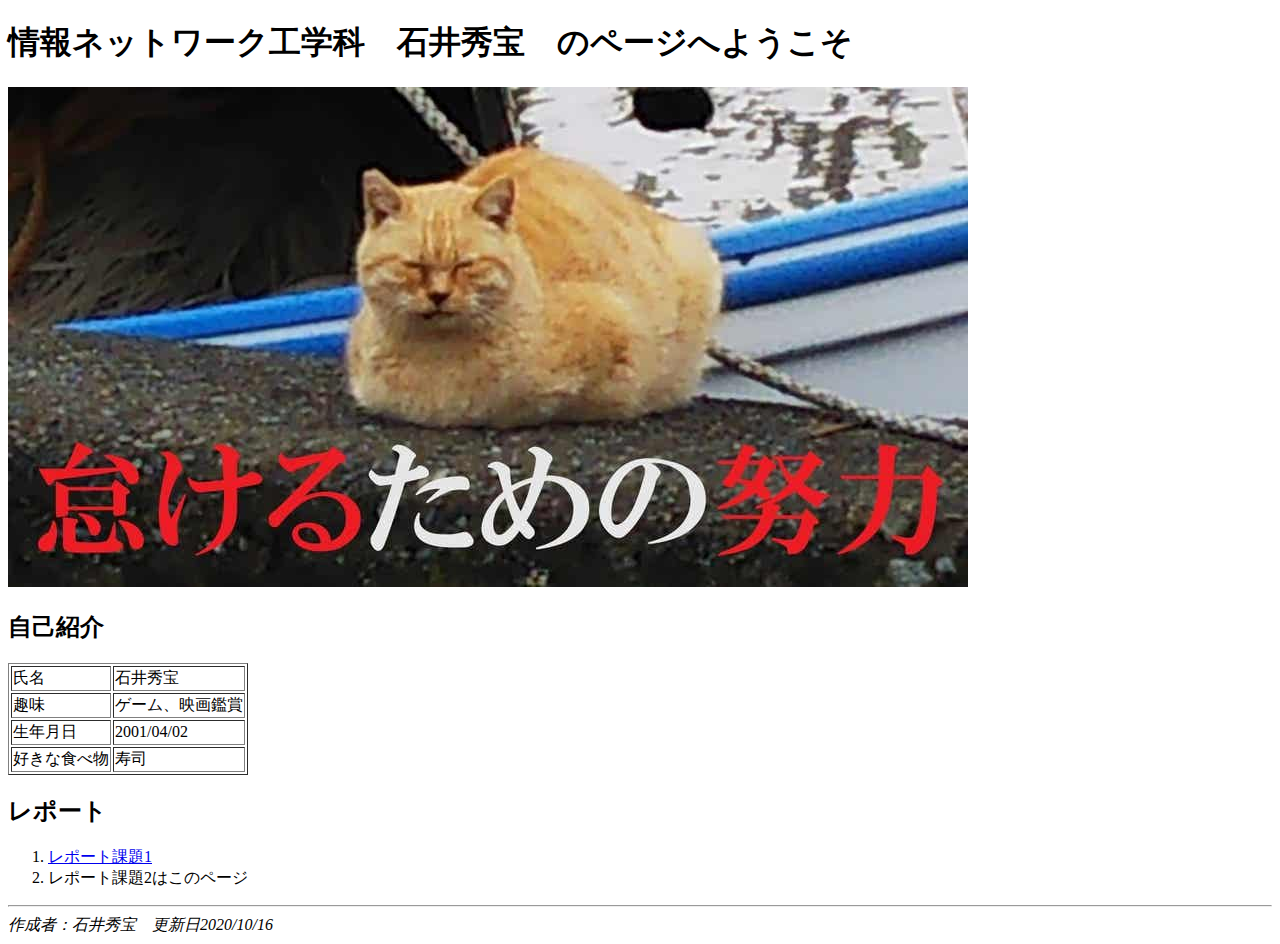
<file: index.html>
<!doctype html>
<html>
    <head>
    <meta charset="utf-8">
        <title>トップページ（課題２）</title>
    </head>
    <body>
        <h1>情報ネットワーク工学科　石井秀宝　のページへようこそ</h1>
        
        <img src="images/怠ける.jpg" alt="怠けます">
        
        <h2>自己紹介</h2>
        <table border="1">
            <tr><td>氏名</td> <td>石井秀宝</td> </tr>
            <tr><td>趣味</td><td>ゲーム、映画鑑賞</td></tr>
            <tr><td>生年月日</td><td>2001/04/02</td></tr>
            <tr><td>好きな食べ物</td><td>寿司</td></tr>
        </table>
        
        <h2>レポート</h2>
          <ol>
              <li><a href="kadai1.html">レポート課題1</a></li>
            <li>レポート課題2はこのページ</li>
        </ol>
        
        
        <hr>
        <address>作成者：石井秀宝　更新日2020/10/16</address>
        
       


            
        
    </body>

</html>
</file>
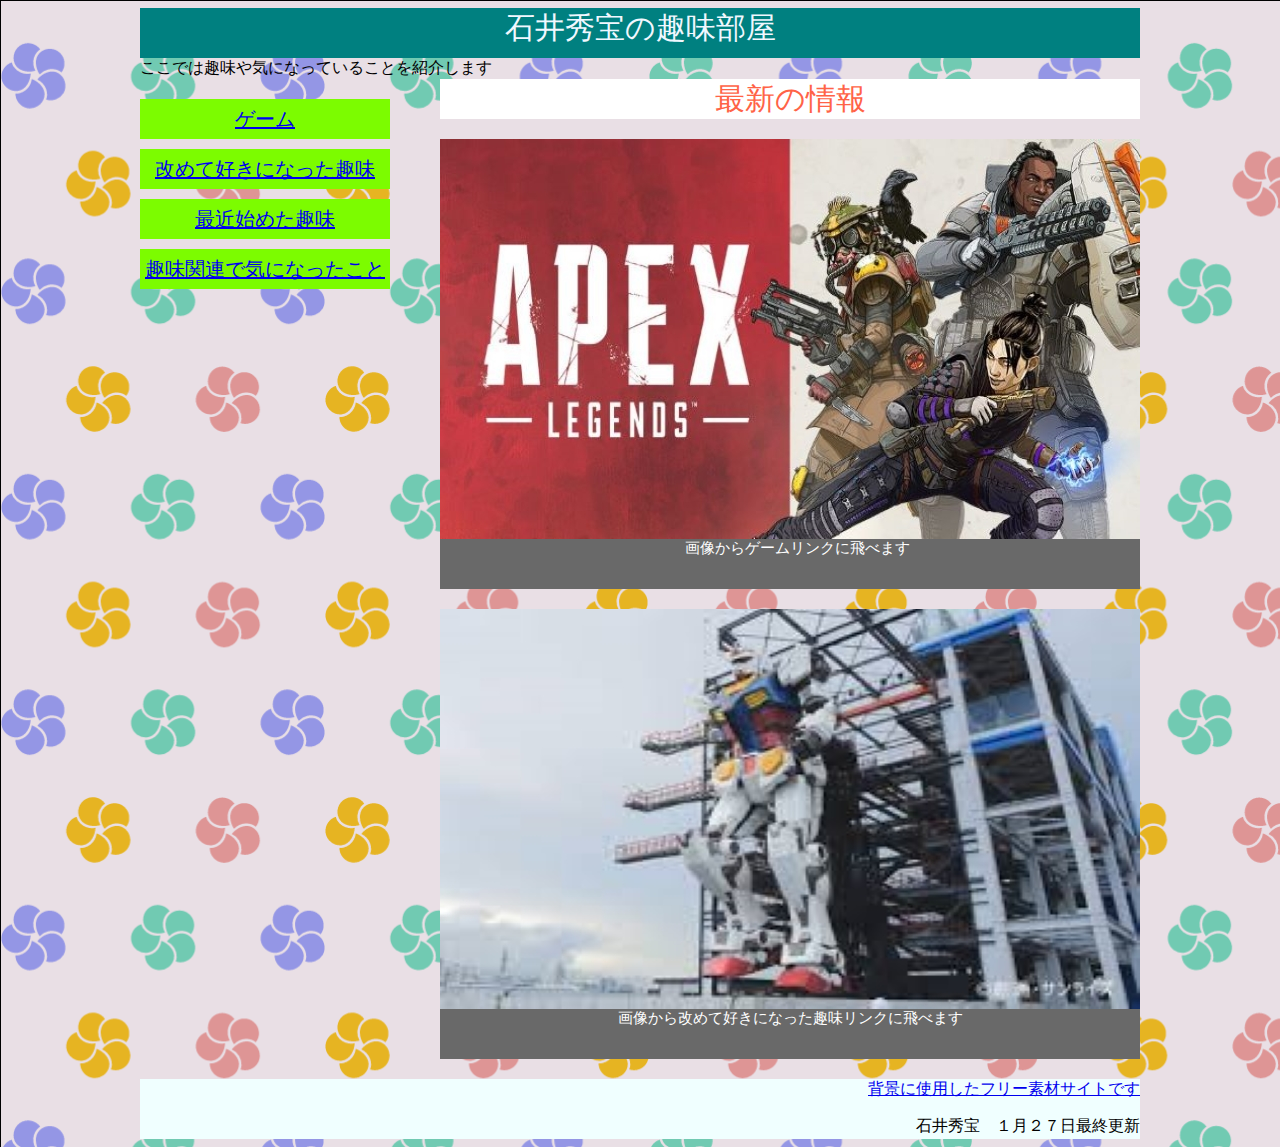
<file: final/index.html>
<!doctype html>
<html>
    <head>
    <meta charset="utf-8">
        <title>ホーム</title>
        <link rel="stylesheet"type="text/css"href="css/index.css">
    </head>
    <body>
        
        <div class="header">
            石井秀宝の趣味部屋
        </div>
        
        <div class="down">
            ここでは趣味や気になっていることを紹介します
        </div>
        
        <div class="main">
            
            <div class="left">
                <div class="menu">
                    <a href="game.html">ゲーム</a>
                    
                </div>
                <div class="menu">
                    <a href="feeling.html">改めて好きになった趣味</a>
                    
                </div>
                <div class="menu">
                    <a href="now.html">最近始めた趣味</a>
                    
                </div>
                
                <div class="menu">
                    <a href="concern.html">趣味関連で気になったこと</a>
                </div>
            </div>
            
            <div class="right">
                <div class="ima">
                最新の情報
                </div>
                
                <div class="image">
                    <a href="game.html"><img src="images/APEX.jpg" alt="APEX-LEGEMS-">
                    </a>
                </div>
                
                <div class="text">
                　画像からゲームリンクに飛べます
                </div>
                
                <div class="image">
                 <a href="feeling.html"><img src="images/gumdam.jpeg" alt="実物大ガンダム">
                    </a>
                </div>
                
                <div class="text">
                    画像から改めて好きになった趣味リンクに飛べます    
                </div>
            </div>


        </div>
        
        <div class="footer">
            <a href="https://ja.forallcreators.com/kimono-patterns/">背景に使用したフリー素材サイトです</a>
            <p>
        石井秀宝　１月２７日最終更新
        </p>
        </div>
        
        
        
    </body>

</html>
</file>
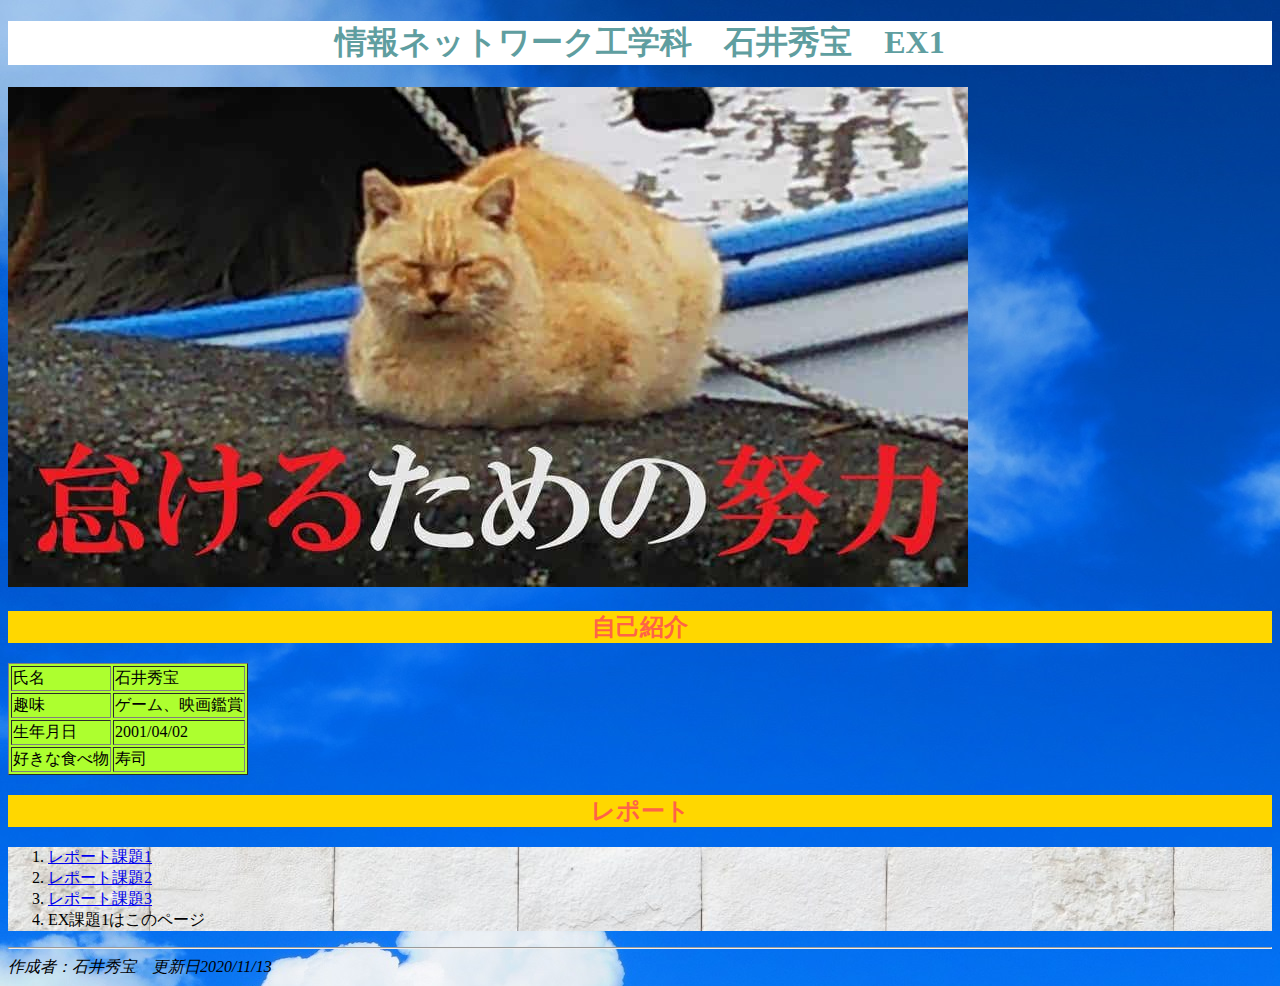
<file: ex1.html>
<!doctype html>
<html>
    <head>
        <link rel="stylesheet" type="text/css"href="css/ex1.css">
    <meta charset="utf-8">
        <title>EX課題1</title>
    </head>
    <body>
        <h1>情報ネットワーク工学科　石井秀宝　EX1</h1>
        
        <img src="images/怠ける.jpg" alt="怠けます">
        
        <h2>自己紹介</h2>
        <table border="1">
            <tr><td>氏名</td> <td>石井秀宝</td> </tr>
            <tr><td>趣味</td><td>ゲーム、映画鑑賞</td></tr>
            <tr><td>生年月日</td><td>2001/04/02</td></tr>
            <tr><td>好きな食べ物</td><td>寿司</td></tr>
        </table>
        
        <h2>レポート</h2>
          <ol>
              <li><a href="kadai1.html">レポート課題1</a></li>
            <li><a href="index.html">レポート課題2</a></li>
              <li><a href="kadai3.html">レポート課題3</a></li>
              <li>EX課題1はこのページ</li>
        </ol>
        
        
        <hr>
        <address>作成者：石井秀宝　更新日2020/11/13</address>
        
       


            
        
    </body>

</html>
</file>
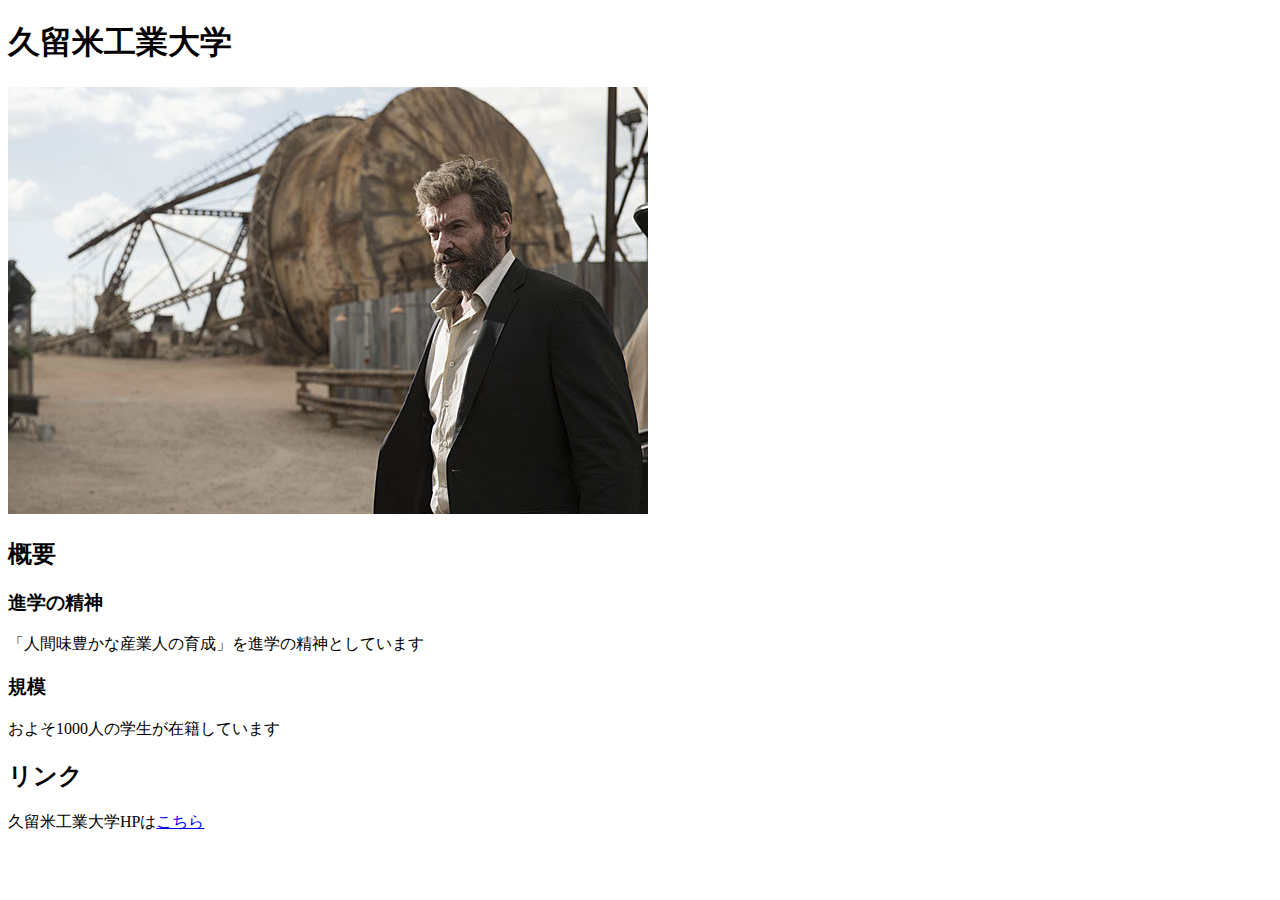
<file: kadai1.html>
<!doctype html>
<html>
    <head>
    <meta charset="utf-8">
        <title>課題1</title>
    </head>
    <body>
        <h1>久留米工業大学</h1>
        
        <img src="images/01.jpg"alt=読み込めない時用>
        <h2>概要</h2>
        <h3>進学の精神</h3>
        <p>「人間味豊かな産業人の育成」を進学の精神としています</p>
        <h3>規模</h3>
        <p>およそ1000人の学生が在籍しています</p>
        <h2>リンク</h2>
        <p>久留米工業大学HPは<a href="https://www.kurume-it.ac.jp/">こちら</a> </p>
        
    </body>

</html>
</file>
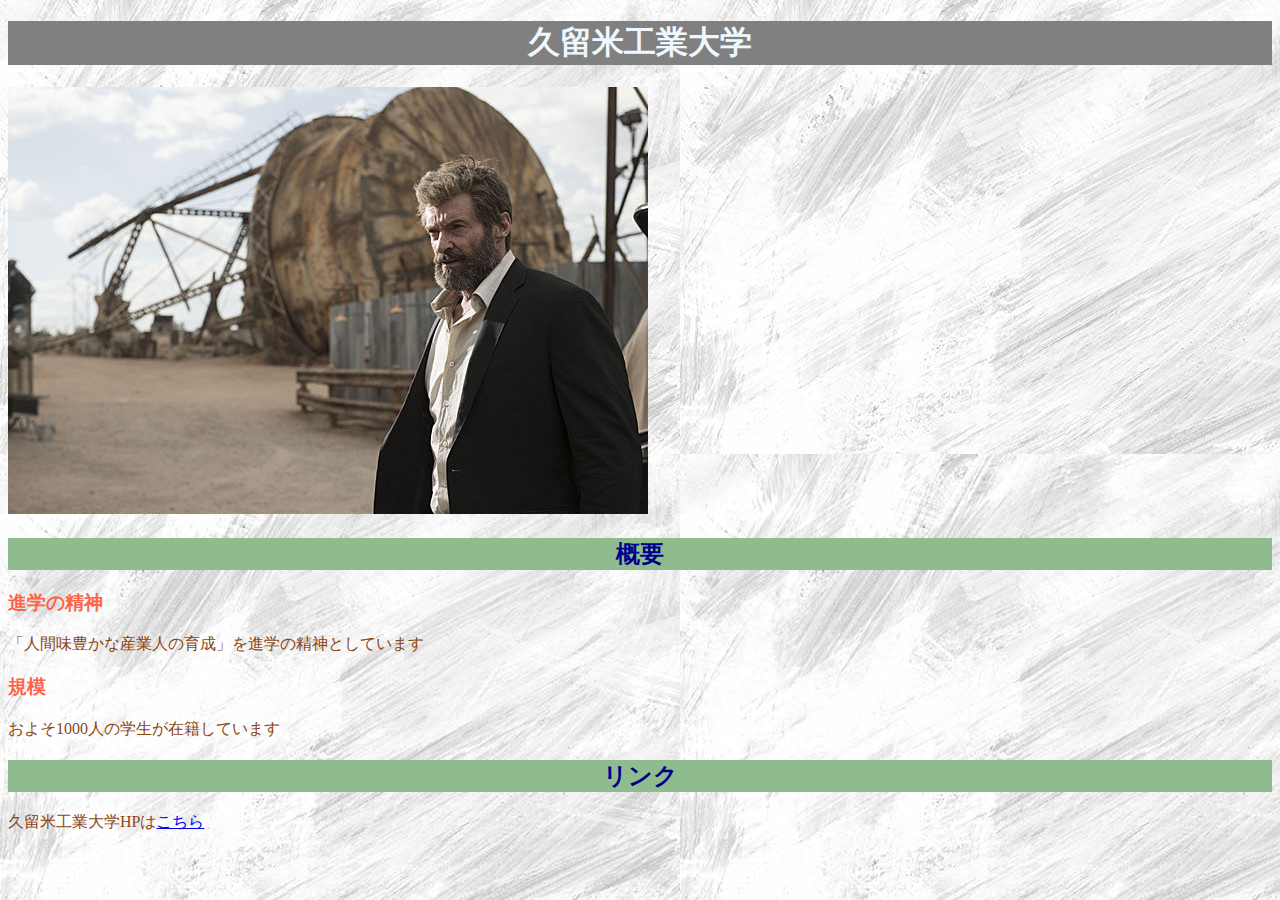
<file: kadai3.html>
<!doctype html>
<html>
    <head>
        <link rel="stylesheet" type="text/css"href="css/kadai3.css">
    <meta charset="utf-8">
        <title>課題3</title>
    </head>
    <body>
        <h1>久留米工業大学</h1>
        
        <img src="images/01.jpg"alt=読み込めない時用>
        <h2>概要</h2>
        <h3>進学の精神</h3>
        <p>「人間味豊かな産業人の育成」を進学の精神としています</p>
        <h3>規模</h3>
        <p>およそ1000人の学生が在籍しています</p>
        <h2>リンク</h2>
        <p>久留米工業大学HPは<a href="https://www.kurume-it.ac.jp/">こちら</a> </p>
        
    </body>

</html>
</file>
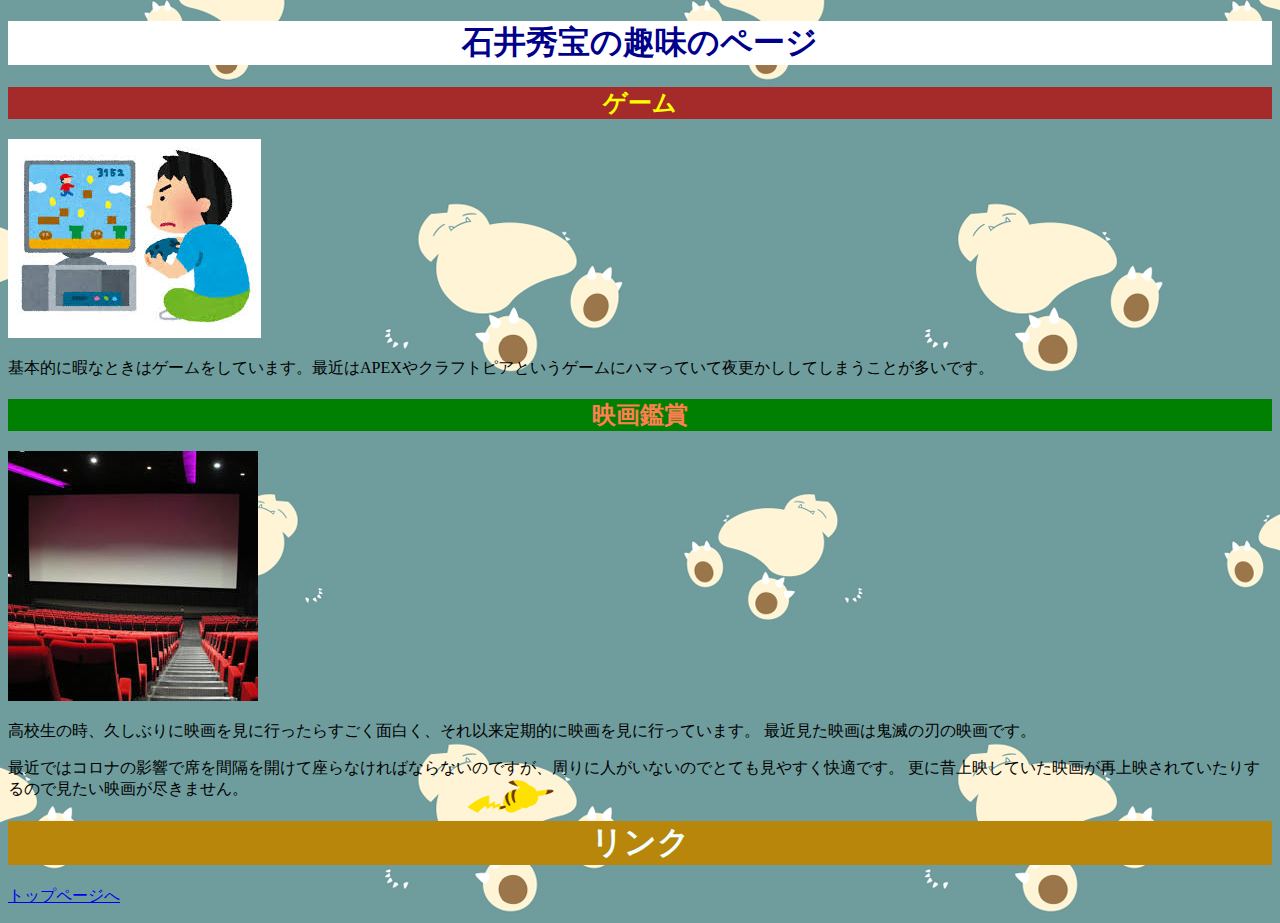
<file: kadai4.html>
<!doctype html>
<html>
    <head>
    <meta charset="utf-8">
        <title>課題４</title>
        <link rel="stylesheet"type="text/css"href="css/kadai4.css">
  
                                                                      
    </head>
    <body>
        <h1 id="Title">石井秀宝の趣味のページ</h1>
        <h2 id="shumi1">ゲーム</h2>
        <img src="images/game.jpeg" alt="ゲームしてる">
        
        <p>
            基本的に暇なときはゲームをしています。最近はAPEXやクラフトピアというゲームにハマっていて夜更かししてしまうことが多いです。
        </p>
        
        <h2 id="shumi2">映画鑑賞</h2>
        <img src="images/eigakan.jpg" alt="映画館">
        
        <p>
            高校生の時、久しぶりに映画を見に行ったらすごく面白く、それ以来定期的に映画を見に行っています。
            最近見た映画は鬼滅の刃の映画です。
        </p>
        <p>
        最近ではコロナの影響で席を間隔を開けて座らなければならないのですが、周りに人がいないのでとても見やすく快適です。
        更に昔上映していた映画が再上映されていたりするので見たい映画が尽きません。
        </p>
        
        <h1 id="link">リンク</h1>
        <p>
           <a href="index.html">トップページへ</a>
        </p>
        
    </body>

</html>
</file>
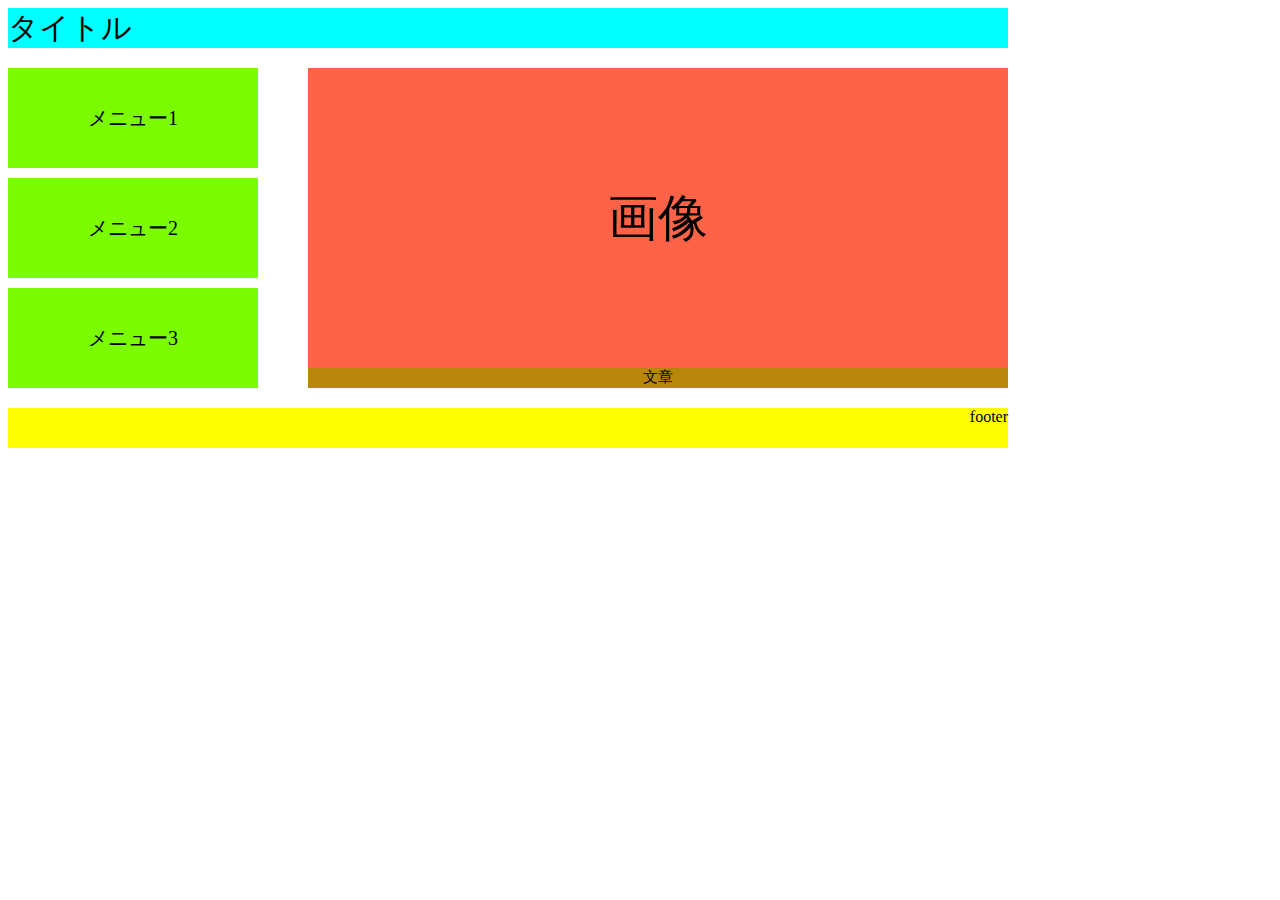
<file: kadai5.html>
<!doctype html>
<html>
    <head>
    <meta charset="utf-8">
        <title>演習10</title>
        <link rel="stylesheet"type="text/css"href="css/kadai5.css">
    </head>
    <body>
        
        <div class="title">
            タイトル
        </div>
        
        <div class="main">
            
            <div class="left">
                <div class="menu1">
                    メニュー1
                    
                </div>
                <div class="menu1">
                    メニュー2
                    
                </div>
                <div class="menu2">
                    メニュー3
                    
                </div>
            </div>
            
            <div class="right">
                <div class="image">
                    画像
                </div>
                
                <div class="text">
                    文章
                </div>
            </div>


        </div>
        
        <div class="footer">
        footer
        
        </div>
        
        
        
    </body>

</html>
</file>
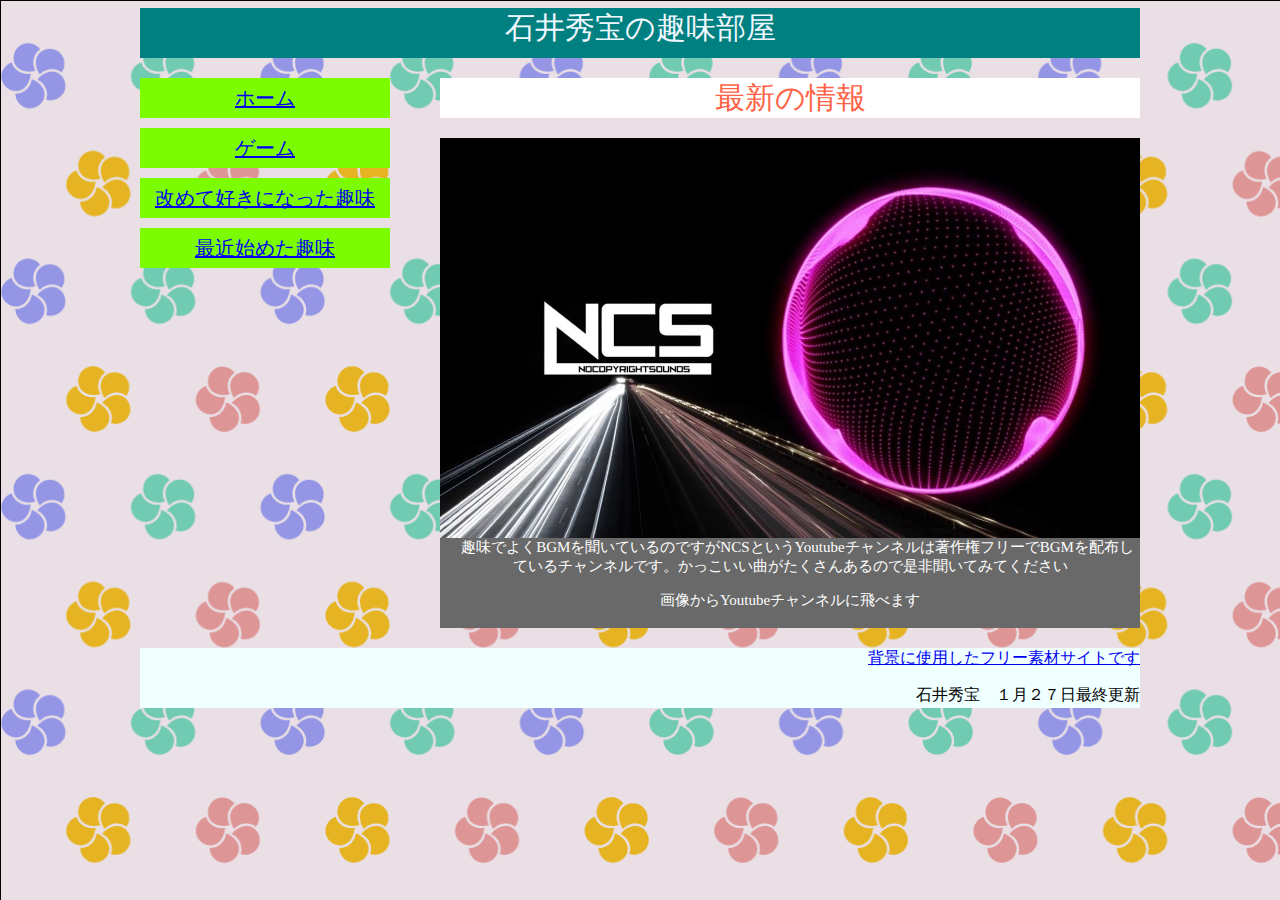
<file: final/concern.html>
<!doctype html>
<html>
    <head>
    <meta charset="utf-8">
        <title>気になったこと</title>
        <link rel="stylesheet"type="text/css"href="css/concern.css">
    </head>
    <body>
        
        <div class="header">
            石井秀宝の趣味部屋
        </div>
        
        
        
        <div class="main">
            
            <div class="left">
                <div class="menu">
                    <a href="index.html">ホーム</a>
                    
                </div>
                <div class="menu">
                    <a href="game.html">ゲーム</a>
                    
                </div>
                <div class="menu">
                    <a href="feeling.html">改めて好きになった趣味</a>
                    
                </div>
                
                <div class="menu">
                    <a href="now.html">最近始めた趣味</a>
                </div>
            </div>
            
            <div class="right">
                <div class="ima">
                最新の情報
                </div>
                
                <div class="image">
                    <a href="https://www.youtube.com/user/NoCopyrightSounds"><img src="images/NCS.jpg" alt="NCS"></a>
                    
                </div>
                
                <div class="text">
                　趣味でよくBGMを聞いているのですがNCSというYoutubeチャンネルは著作権フリーでBGMを配布しているチャンネルです。かっこいい曲がたくさんあるので是非聞いてみてください
                    <p>画像からYoutubeチャンネルに飛べます</p>
                </div>
                
                
            </div>


        </div>
        
        <div class="footer">
            <a href="https://ja.forallcreators.com/kimono-patterns/">背景に使用したフリー素材サイトです</a>
            <p>
        石井秀宝　１月２７日最終更新
        </p>
        </div>
        
        
        
    </body>

</html>
</file>
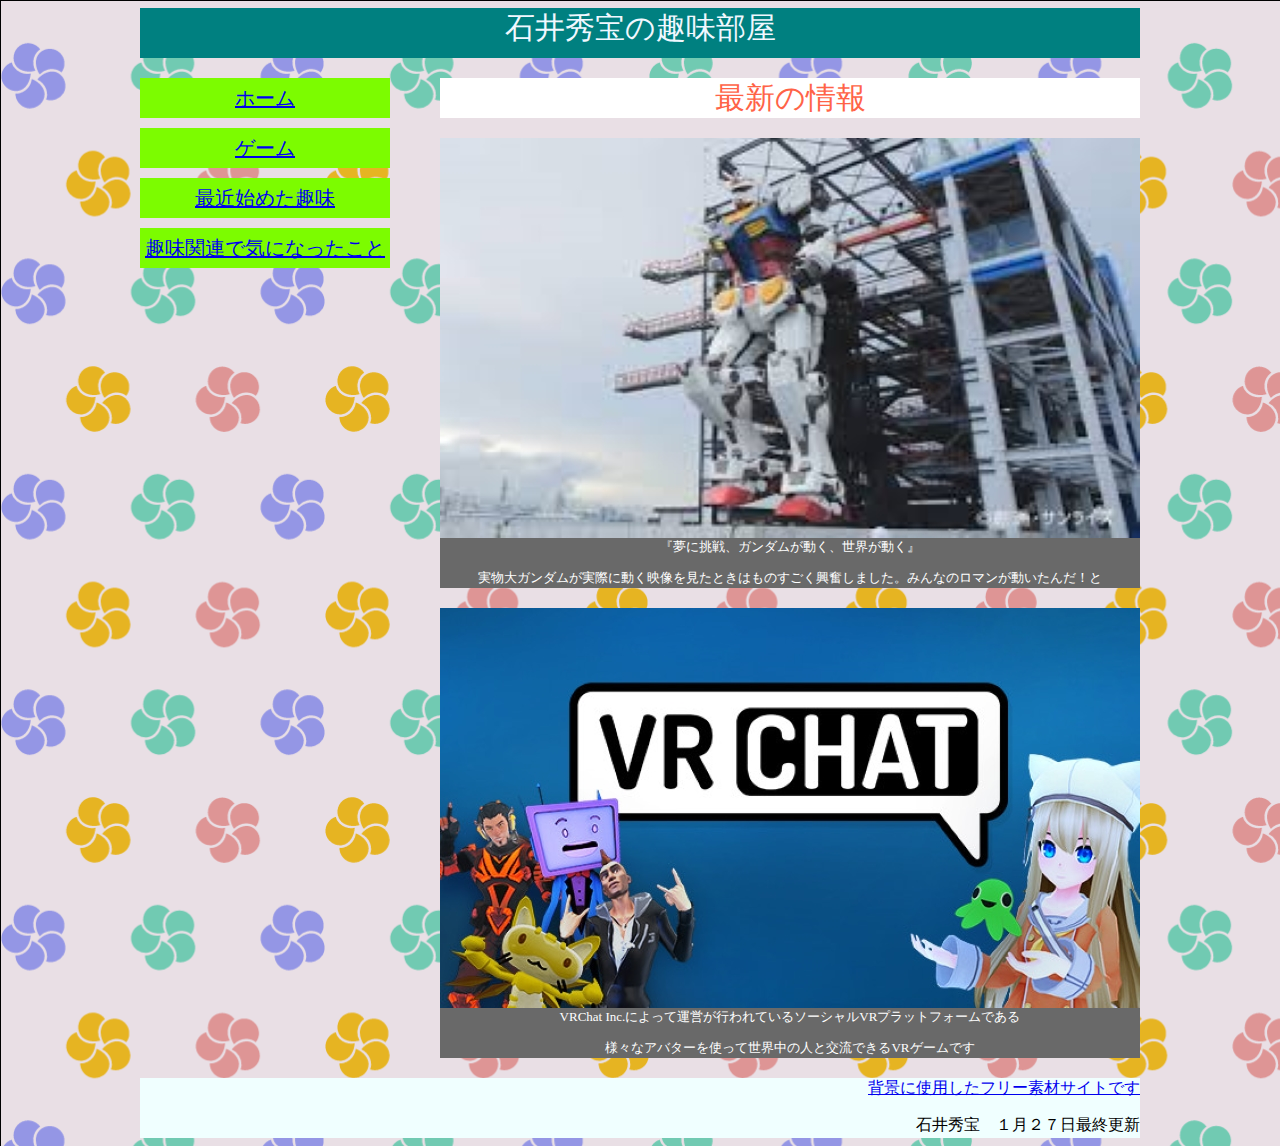
<file: final/feeling.html>
<!doctype html>
<html>
    <head>
    <meta charset="utf-8">
        <title>改めて気になった趣味</title>
        <link rel="stylesheet"type="text/css"href="css/feeling.css">
    </head>
    <body>
        
        <div class="header">
            石井秀宝の趣味部屋
        </div>
        
        
        
        <div class="main">
            
            <div class="left">
                <div class="menu">
                    <a href="index.html">ホーム</a>
                    
                </div>
                <div class="menu">
                    <a href="game.html">ゲーム</a>
                    
                </div>
                <div class="menu">
                   <a href="now.html">最近始めた趣味</a>
                    
                </div>
                
                <div class="menu">
                    <a href="concern.html">趣味関連で気になったこと</a>
                </div>
            </div>
            
            <div class="right">
                 <div class="ima">
                最新の情報
                </div>
                <div class="image">
                    <img src="images/gumdam.jpeg" alt="実物大ガンダム">
                </div>
                
                <div class="text">
                    『夢に挑戦、ガンダムが動く、世界が動く』
                    <p>実物大ガンダムが実際に動く映像を見たときはものすごく興奮しました。みんなのロマンが動いたんだ！と</p>
                </div>
                
                <div class="image">
                <img src="images/VRC.jpg" alt="VRCHAT">
                </div>
                
                <div class="text">
                    VRChat Inc.によって運営が行われているソーシャルVRプラットフォームである
                    <p>様々なアバターを使って世界中の人と交流できるVRゲームです</p>
                </div>
            </div>


        </div>
        
       <div class="footer">
            <a href="https://ja.forallcreators.com/kimono-patterns/">背景に使用したフリー素材サイトです</a>
            <p>
        石井秀宝　１月２７日最終更新
        </p>
        </div>
        
        
        
    </body>

</html>
</file>
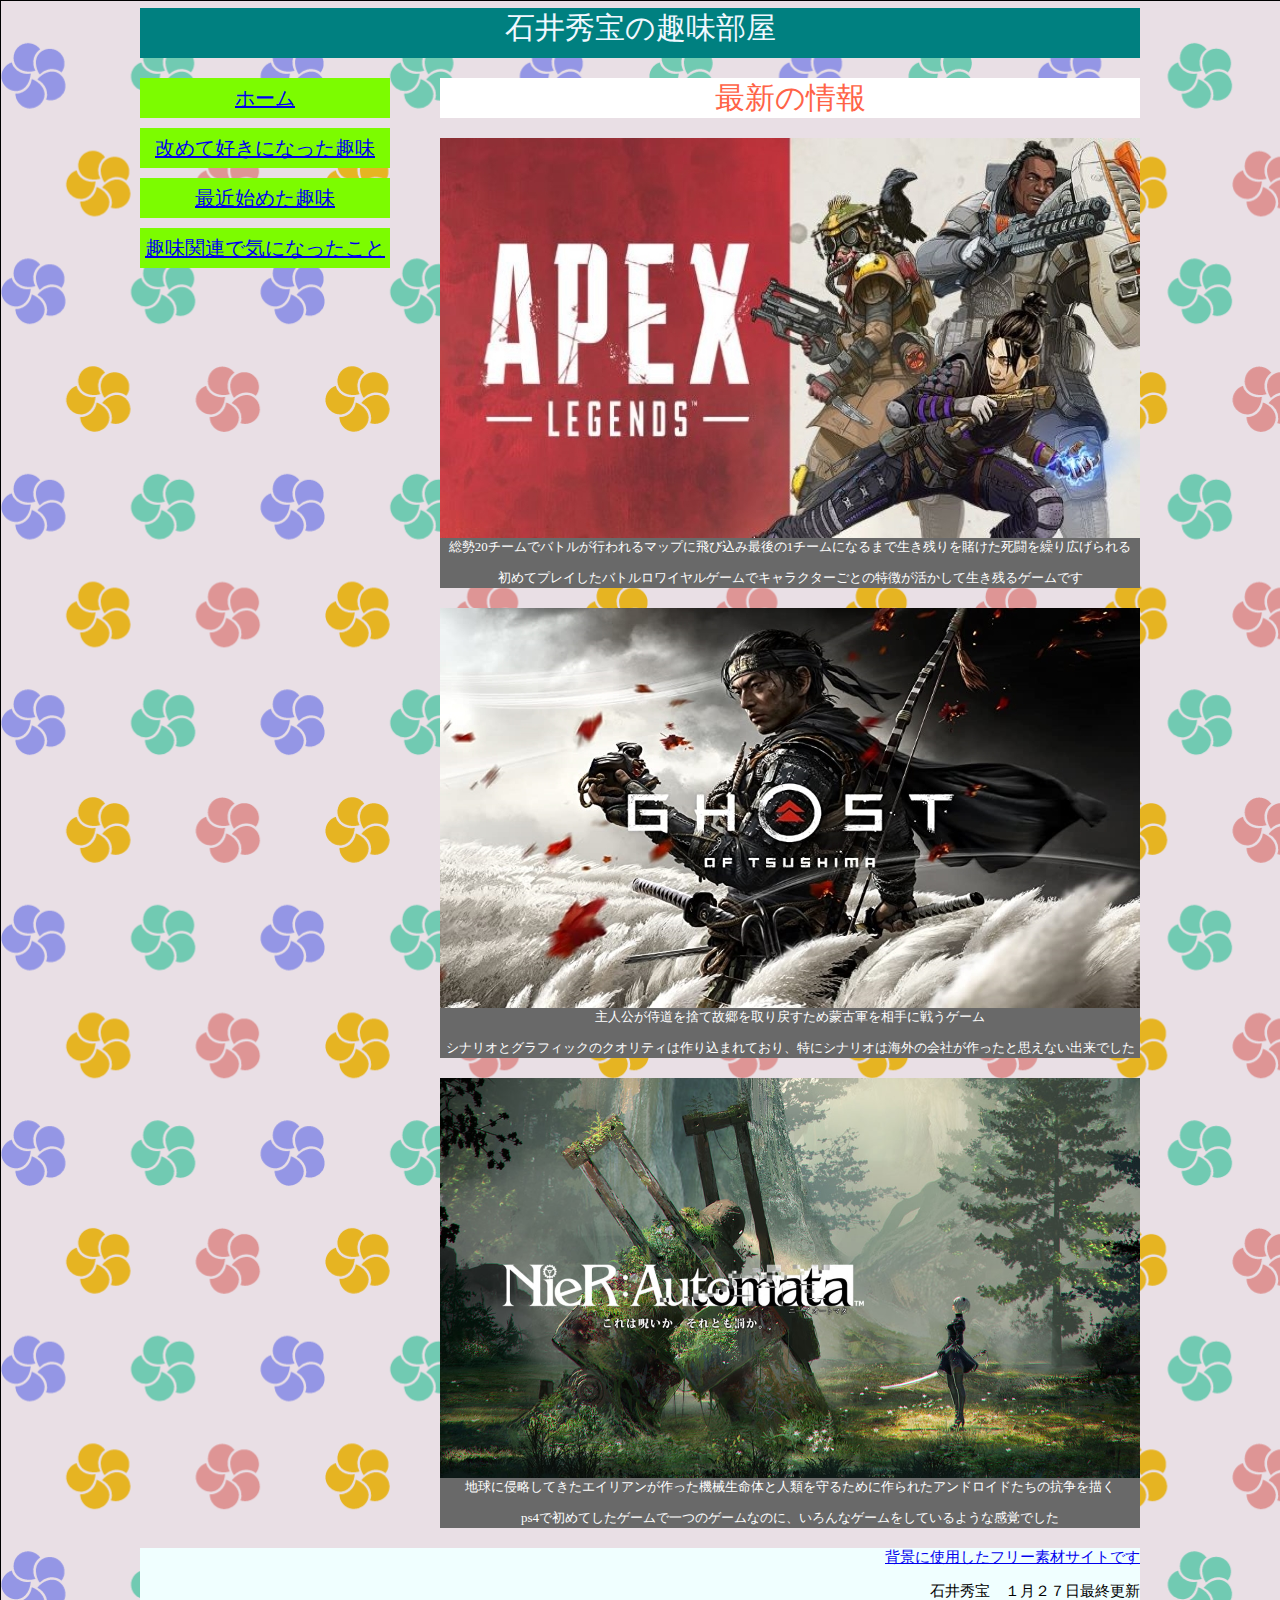
<file: final/game.html>
<!doctype html>
<html>
    <head>
    <meta charset="utf-8">
        <title>ゲーム</title>
        <link rel="stylesheet"type="text/css"href="css/game.css">
    </head>
    <body>
        
        <div class="header">
            石井秀宝の趣味部屋
        </div>
        
        
        
        <div class="main">
            
            <div class="left">
                <div class="menu">
                    <a href="index.html">ホーム</a>
                    
                </div>
                <div class="menu">
                    <a href="feeling.html">改めて好きになった趣味</a>
                    
                </div>
                <div class="menu">
                    <a href="now.html">最近始めた趣味</a>
                    
                </div>
                
                <div class="menu">
                    <a href="concern.html">趣味関連で気になったこと</a>
                </div>
            </div>
            
            <div class="right">
                <div class="right">
                <div class="ima">
                最新の情報
                </div>
                <div class="image">
                    <img src="images/APEX.jpg" alt="APEX-LEGEMS-">
                </div>
                
                <div class="text">
                    総勢20チームでバトルが行われるマップに飛び込み最後の1チームになるまで生き残りを賭けた死闘を繰り広げられる
                    <p>初めてプレイしたバトルロワイヤルゲームでキャラクターごとの特徴が活かして生き残るゲームです</p>
                </div>
                
                <div class="image">
               <img src="images/tsushima.jpg" alt="対馬">
                </div>
                
                <div class="text">
                    主人公が侍道を捨て故郷を取り戻すため蒙古軍を相手に戦うゲーム
                    
                    <p>シナリオとグラフィックのクオリティは作り込まれており、特にシナリオは海外の会社が作ったと思えない出来でした</p>
                </div>
                
                 <div class="image">
               <img src="images/nier.png" alt="NieR">
                </div>
                
                <div class="text">
                    地球に侵略してきたエイリアンが作った機械生命体と人類を守るために作られたアンドロイドたちの抗争を描く
                    <p>
                    ps4で初めてしたゲームで一つのゲームなのに、いろんなゲームをしているような感覚でした</p>
                </div>
            </div>


        </div>
        
        <div class="footer">
            <a href="https://ja.forallcreators.com/kimono-patterns/">背景に使用したフリー素材サイトです</a>
            <p>
        石井秀宝　１月２７日最終更新
        </p>
        </div>
        
        </div>
        
    </body>

</html>
</file>
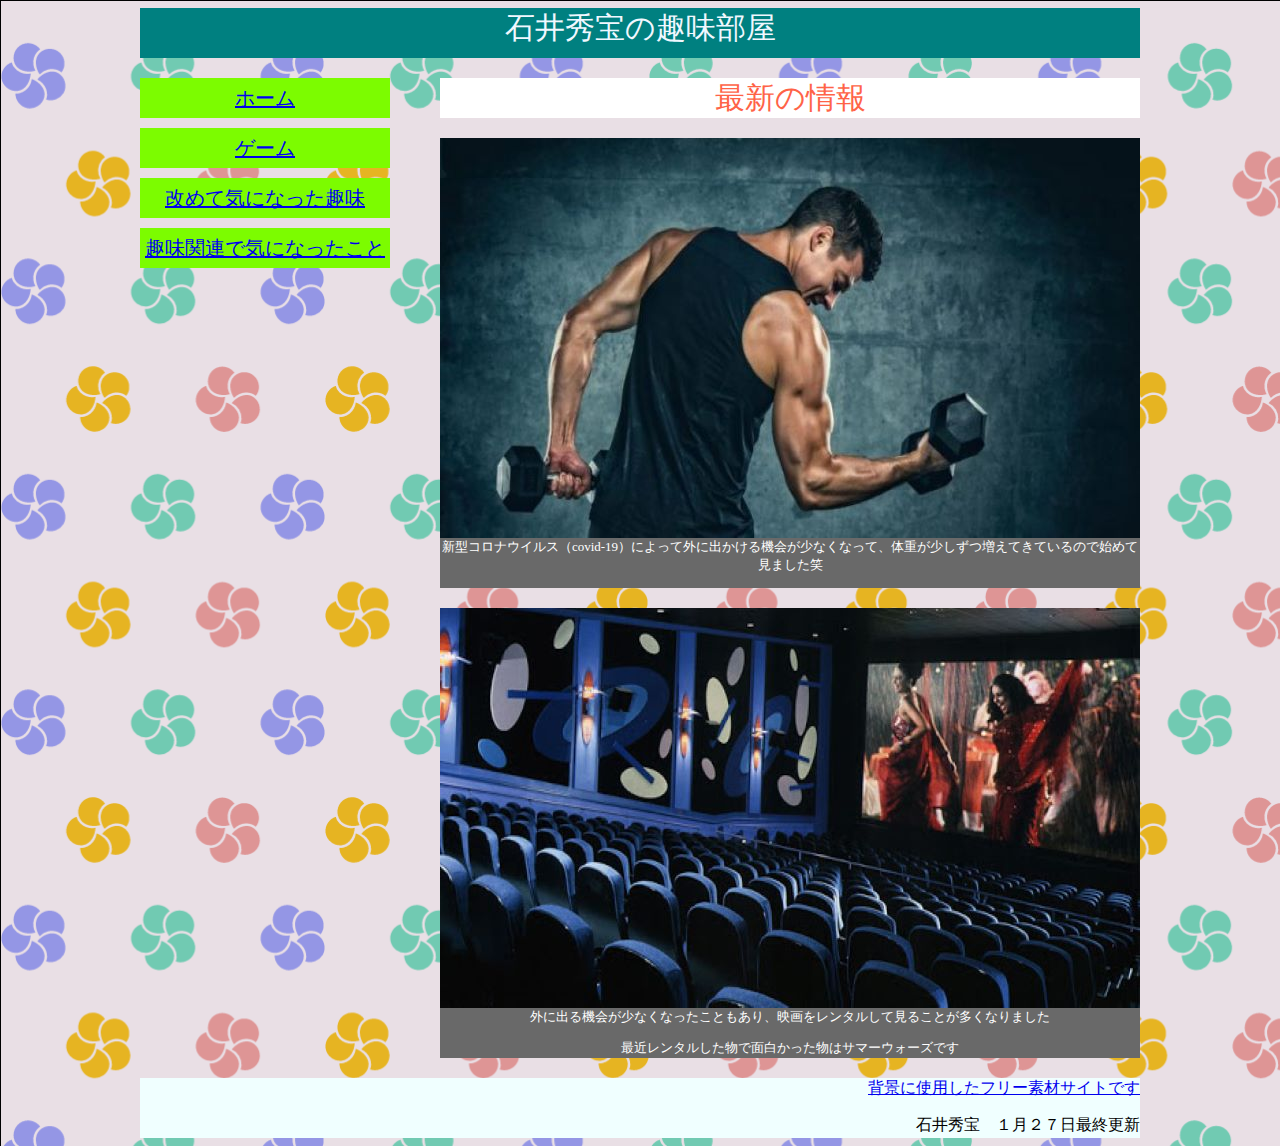
<file: final/now.html>
<!doctype html>
<html>
    <head>
    <meta charset="utf-8">
        <title>最近始めた趣味</title>
        <link rel="stylesheet"type="text/css"href="css/now.css">
    </head>
    <body>
        
        <div class="header">
            石井秀宝の趣味部屋
        </div>
        
        
        
        <div class="main">
            
            <div class="left">
                <div class="menu">
                    <a href="index.html">ホーム</a>
                    
                </div>
                <div class="menu">
                    <a href="game.html">ゲーム</a>
                    
                </div>
                <div class="menu">
                   <a href="feeling.html">改めて気になった趣味</a>
                    
                </div>
                
                <div class="menu">
                    <a href="concern.html">趣味関連で気になったこと</a>
                </div>
            </div>
            
            <div class="right">
                 <div class="ima">
                最新の情報
                </div>
                
                <div class="image">
                     <img src="images/kintore.jpg"alt="筋トレ">
                </div>
                
                <div class="text">
                    新型コロナウイルス（covid-19）によって外に出かける機会が少なくなって、体重が少しずつ増えてきているので始めて見ました笑
                </div>
                
                <div class="image">
                 <img src="images/movie.jpg" alt="映画">
                </div>
                
                <div class="text">
                    外に出る機会が少なくなったこともあり、映画をレンタルして見ることが多くなりました
                    <p>最近レンタルした物で面白かった物はサマーウォーズです</p>
                </div>
            </div>


        </div>
        
        <div class="footer">
            <a href="https://ja.forallcreators.com/kimono-patterns/">背景に使用したフリー素材サイトです</a>
            <p>
        石井秀宝　１月２７日最終更新
        </p>
        </div>
        
        
        
    </body>

</html>
</file>
<file: final/css/index.css>
div.header{
    width:1000px;
    height:50px;
    color:aliceblue;
    background-color:teal;
    font-size: 30px;
    font-family:"Impact";
    text-align: center;
    margin: auto;
}

div.down{
    margin-bottom: 20px;
    width:1000px;
   color: black;
    margin: auto;
}

div.main{
    font-size: 0;
    width: 1000px;
    font-size: 0;
    text-align: center;
    margin: auto;
    
}

div.left{
    display: inline-block;
    margin-top: 20px;
    vertical-align: top;
    width: 250px;
    margin-right: 50px;
    line-height: 40px;
}

div.menu{
    font-size: 20px;
    height: 40px; 
    margin-bottom: 10px;
    background-color: lawngreen;
    
}


div.right{
    display: inline-block;
    vertical-align: top;
    width: 700px;

}

div.ima{
    background-color: white;
    height: 40px;
    color: tomato;
    margin-bottom: 20px;
    font-size: 30px;
}

div.image{
    font-size: 50px;
    height: 400px;
    line-height: 300px;
    
}

div.text{
    font-size: 15px;
    background-color: dimgray;
    color: white;
    height: 50px;
    margin-bottom:20px;
}

div.footer{
    margin: auto;
    width: 1000px;
    height: 60px;
    background-color: azure;
    text-align: end;
}

body{
    
    background-image:url(../images/ULOCO3.png);
}
</file>
<file: css/ex1.css>
h1{
    text-align:center;
    background-color:white;
    color:cadetblue;
}

h2{
    text-align:center;
    background-color:gold;
    color:tomato;
}

table{
    background-color:greenyellow;
}


ol{
    background-image:url(../images/back3.jpg)
}








body{
    background-image:url(../images/sora.jpg)
}
</file>
<file: css/kadai3.css>
h1{
    background-color:gray;
    text-align:center;
    color:aliceblue;
}

h2{
    background-color:darkseagreen;
    text-align:center;
    color:darkblue;
}

h3{
    color:tomato;
}

p{
    color:saddlebrown;
}

body{
    background-image:url(../images/back1.jpg)
}
</file>
<file: css/kadai4.css>
h1#Title{
    text-align: center;
    background-color:white;
    color:darkblue;
        
}

h2#shumi1{
    text-align: center;
    background-color:brown;
    color:yellow;
}

h2#shumi2{
    text-align: center;
    background-color:green;
    color:coral;
}

h1#link{
    text-align: center;
    background-color:darkgoldenrod;
    color:azure;
}

body{
    background-image:url(../images/back4.jpg);
}
</file>
<file: css/kadai5.css>
div.title{
    width:1000px;
    height:40px;
    margin-bottom: 20px;
    background-color:aqua;
    font-size: 30px;
    font-family:"Impact";

}


div.main{
    font-size: 0;
    width: 1000px;
    font-size: 0;
    text-align: center;
}

div.left{
    display: inline-block;
    vertical-align: top;
    width: 250px;
    height: 320px;
    margin-right: 50px;
    line-height: 100px;
}

div.menu1{
    font-size: 20px;
    height: 100px; 
    margin-bottom: 10px;
    background-color: lawngreen;
    
}

div.menu2{
    font-size: 20px;
    height: 100px; 
    background-color: lawngreen;
}



div.right{
    display: inline-block;
    vertical-align: top;
    width: 700px;
    height: 320px;
}

div.image{
    font-size: 50px;
    background-color: tomato;
    height: 300px;
    line-height: 300px;
}

div.text{
    font-size: 15px;
    background-color: darkgoldenrod;
    height: 20px;
}

div.footer{
    width: 1000px;
    height: 40px;
    margin-top: 20px;
    background-color: yellow;
    text-align: end;
}
</file>
<file: final/css/concern.css>
div.header{
    width:1000px;
    height:50px;
    color:aliceblue;
    background-color:teal;
    font-size: 30px;
    font-family:"Impact";
    text-align: center;
    margin: auto;
}




div.main{
    font-size: 0;
    width: 1000px;
    font-size: 0;
    text-align: center;
    margin: auto;
}

div.left{
    display: inline-block;
    margin-top: 20px;
    vertical-align: top;
    width: 250px;
    margin-right: 50px;
    line-height: 40px;
}

div.menu{
    font-size: 20px;
    height: 40px; 
    margin-bottom: 10px;
    background-color: lawngreen;
    
}


div.right{
    display: inline-block;
    vertical-align: top;
    width: 700px;
    margin-top: 20px;
}

div.ima{
    background-color: white;
    height: 40px;
    color: tomato;
    margin-bottom: 20px;
    font-size: 30px;
}

div.image{
    font-size: 50px;
    height: 400px;
    line-height: 300px;
    
}

div.text{
    font-size: 15px;
    background-color: dimgray;
    color: white;
    height: 90px;
    margin-bottom:20px;
}

div.footer{
    margin: auto;
    width: 1000px;
    height: 60px;
    background-color: azure;
    text-align: end;
}

body{
    
    background-image:url(../images/ULOCO3.png);
}
</file>
<file: final/css/feeling.css>
div.header{
    width:1000px;
    height:50px;
    color:aliceblue;
    background-color:teal;
    font-size: 30px;
    font-family:"Impact";
    text-align: center;
    margin-bottom: 20px;
    margin: auto;
}



div.main{
    font-size: 0;
    width: 1000px;
    font-size: 0;
    text-align: center;
    margin: auto;
}

div.left{
    display: inline-block;
    vertical-align: top;
    width: 250px;
    margin-right: 50px;
    line-height: 40px;
    margin-top: 20px;
}

div.menu{
    font-size: 20px;
    height: 40px; 
    margin-bottom: 10px;
    background-color: lawngreen;
    
}





div.right{
    display: inline-block;
    vertical-align: top;
    width: 700px;
    margin-top: 20px;
}

div.ima{
    background-color: white;
    height: 40px;
    color: tomato;
    margin-bottom: 20px;
    font-size: 30px;
}

div.image{
    font-size: 50px;
    height: 400px;
    line-height: 300px;
    
}

div.text{
    font-size: 13px;
    background-color: dimgray;
    color: white;
    height: 50px;
    margin-bottom:20px;
}

div.footer{
    width: 1000px;
    height: 60px;
    background-color: azure;
    text-align: end;
    margin: auto;
}

body{
  
    background-image:url(../images/ULOCO3.png);
}
</file>
<file: final/css/game.css>
div.header{
    width:1000px;
    height:50px;
    color:aliceblue;
    background-color:teal;
    font-size: 30px;
    font-family:"Impact";
    text-align: center;
    
    margin: auto;
}



div.main{
    font-size: 0;
    width: 1000px;
    font-size: 0;
    text-align: center;
    margin: auto;
}

div.left{
    display: inline-block;
    vertical-align: top;
    margin-top: 20px;
    width: 250px;
    margin-right: 50px;
    line-height: 40px;
}

div.menu{
    font-size: 20px;
    height: 40px; 
    margin-bottom: 10px;
    background-color: lawngreen;
    
}





div.right{
    display: inline-block;
    vertical-align: top;
    width: 700px;
    margin-top: 10px;
}

div.ima{
    background-color: white;
    height: 40px;
    color: tomato;
    margin-bottom: 20px;
    font-size: 30px;
}

div.image{
    font-size: 50px;
    height: 400px;
    line-height: 300px;
    
}

div.text{
    font-size: 13px;
    background-color: dimgray;
    color: white;
    height: 50px;
    margin-bottom:20px;
}

div.footer{
    width: 1000px;
    height: 60px;
    font-size: 15px;
    background-color: azure;
    text-align: end;
    margin: auto;
}
body{
    background-image:url(../images/ULOCO3.png);
}
</file>
<file: final/css/now.css>
div.header{
    width:1000px;
    height:50px;
    color:aliceblue;
    background-color:teal;
    font-size: 30px;
    font-family:"Impact";
    text-align: center;
    margin-bottom: 20px;
    margin: auto;
}



div.main{
    font-size: 0;
    width: 1000px;
    font-size: 0;
    text-align: center;
    margin: auto;
}

div.left{
    display: inline-block;
    vertical-align: top;
    width: 250px;
    margin-right: 50px;
    line-height: 40px;
    margin-top: 20px;
}

div.menu{
    font-size: 20px;
    height: 40px; 
    margin-bottom: 10px;
    background-color: lawngreen;
    
}





div.right{
    display: inline-block;
    vertical-align: top;
    width: 700px;
    margin-top: 20px;
}

div.ima{
    background-color: white;
    height: 40px;
    color: tomato;
    margin-bottom: 20px;
    font-size: 30px;
}

div.image{
    font-size: 50px;
    height: 400px;
    line-height: 300px;
    
}

div.text{
    font-size: 13px;
    background-color: dimgray;
    color: white;
    height: 50px;
    margin-bottom:20px;
}

div.footer{
    width: 1000px;
    height: 60px;
    background-color: azure;
    text-align: end;
    margin: auto;
}

body{
  
    background-image:url(../images/ULOCO3.png);
}
</file>
